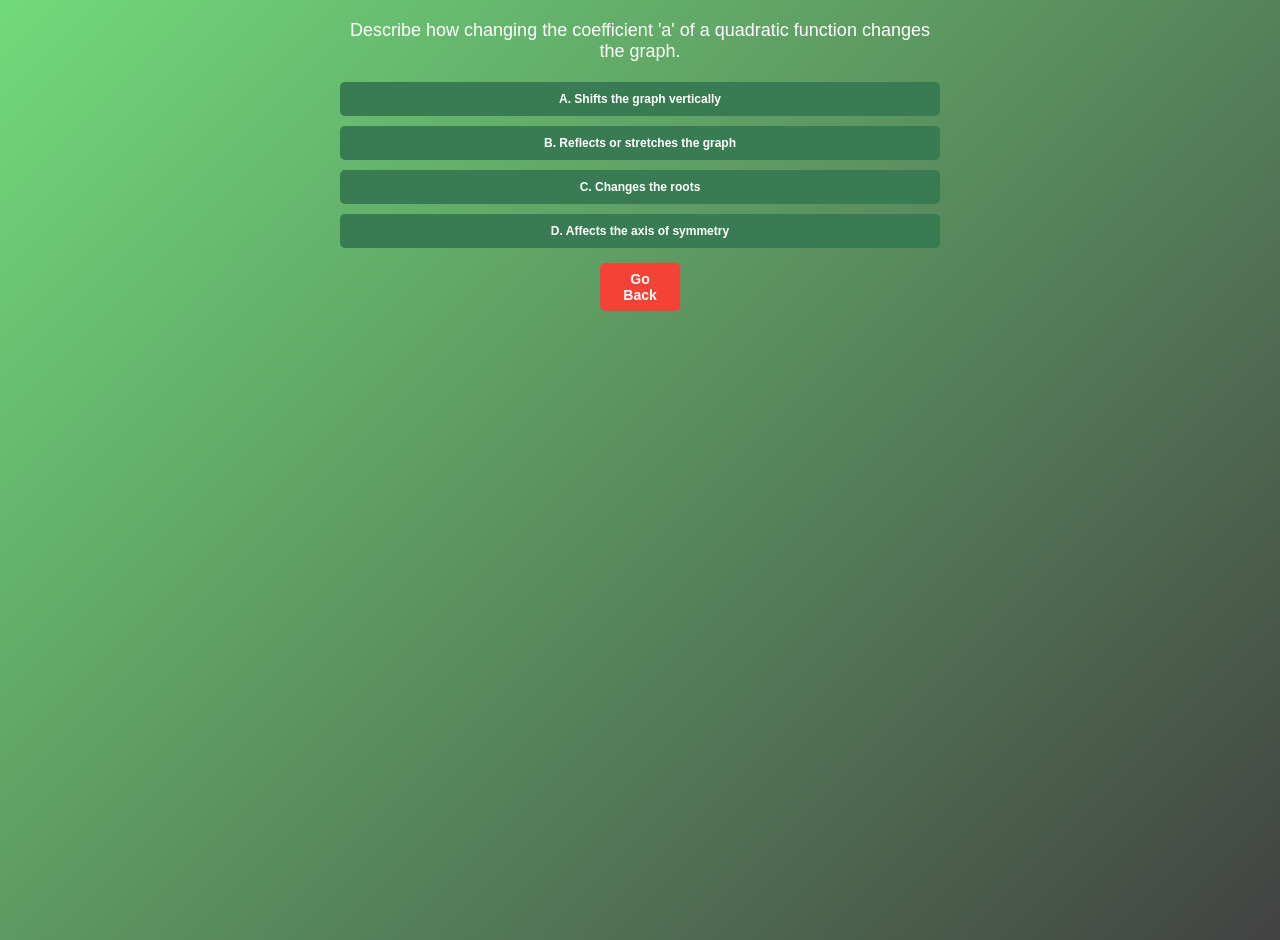
<file: quiz.html>
<!DOCTYPE html>
<html lang="en">
<head>
    <meta charset="UTF-8">
    <meta name="viewport" content="width=device-width, initial-scale=1.0">
    <title>Quiz Page</title>
    <link rel="stylesheet" href="style.css">
    <style>
       
        body {
            font-family: Arial, sans-serif;
            background-color: #f5f5f5;
            text-align: center;
            margin: 0;
            padding: 20px;
        }

        #quizSection {
            max-width: 600px;
            margin: 0 auto;
        }

        .quiz-button {
            color: white;
            border: none;
            padding: 8px 16px;
            font-size: 14px;
            cursor: pointer;
            border-radius: 5px;
            margin: 5px;
            transition: background-color 0.3s ease;
        }

        .quiz-button:hover {
            opacity: 0.9;
        }

        #nextButton {
            background-color: #2196F3;
            width: 80px; 
        }

        #nextButton:hover {
            background-color: #1976D2;
        }

        #backButton {
            background-color: #f44336; 
            width: 80px; 
        }

        #backButton:hover {
            background-color: #e53935;
        }

        #prevButton {
            background-color: #FFC107; 
            width: 80px; 
        }

        #prevButton:hover {
            background-color: #FFA000;
        }

        #seeAnswersButton {
            background-color: #9C27B0; 
            width: 120px; 
        }

        #seeAnswersButton:hover {
            background-color: #8E24AA;
        }

        #question {
            font-size: 18px;
            margin-bottom: 20px;
        }

        .choice-button {
            display: block;
            margin-bottom: 10px;
        }

        #quizResults {
            margin-top: 20px;
        }

        .incorrect {
            color: red;
        }

        .correct {
            color: green;
        }
    </style>
</head>
<body>
    <div id="quizSection">
        <div id="question"></div>
        <div id="options"></div>
        <div id="feedback"></div>
        <button id="prevButton" class="quiz-button" style="display: none;" onclick="previousQuestion()">Previous</button>
        <button id="nextButton" class="quiz-button" style="display: none;" onclick="nextQuestion()">Next</button>
        <button id="seeAnswersButton" class="quiz-button" style="display: none;" onclick="showCorrectAnswers()">See Correct Answers</button>
        <button id="backButton" class="quiz-button" onclick="goBack()">Go Back</button>
    </div>

    <script src="quiz.js"></script>
</body>
</html>
</file>
<file: style.css>
/* Logo styling */


#logo {
    position: fixed;
    top: 20px;
    left: 20px;
    width: 80px;
    height: auto;
    opacity: 0.9;
    z-index: 10;
}

/* Loading Screen */
#loadingContainer {
    position: fixed;
    top: 0;
    left: 0;
    width: 100%;
    height: 100%;
    background-color: #282c34;
    display: flex;
    justify-content: center;
    align-items: center;
    z-index: 1000;
}

#logoContainer {
    display: flex;
    flex-direction: column;
    align-items: center;
}

#loadingLogo {
    width: 200px;
    height: auto;
    margin-bottom: 20px;
}

#progressBar {
    width: 200px;
    height: 10px;
    background-color: #ccc;
    border-radius: 5px;
    overflow: hidden;
    box-shadow: 0 0 10px rgba(0, 0, 0, 0.2);
}

#progress {
    width: 0;
    height: 100%;
    background-color: #71da7a;
    border-radius: 5px;
    transition: width 0.3s ease;
}




#logo {
    position: fixed;
    top: 20px;
    left: 20px;
    width: 80px;
    height: auto;
    opacity: 0.9;
    z-index: 10;
}

#container {
    width: 700px;
    height: 500px; /* Set a fixed height for the simulation container */
    background-color: rgba(30, 30, 30, 0.9);
    border-radius: 20px;
    box-shadow: 0 15px 40px rgba(0, 0, 0, 0.6);
    overflow: auto; /* Enable scrolling for the simulation container */
    margin-left: 190px;
    margin-right: 50px;
    margin-top: 50px; /* Shift the container down by 50px */
    border: 10px solid white;
}


#calcInfo {
    position: fixed;
    bottom: 50px;
    left: 5px;
    background: rgba(0, 0, 0, 0.7);
    color: white;
    font-size: 14px;
    padding: 10px;
    border-radius: 10px;
    z-index: 10;
}

#controls {
    position: absolute;
    top: 20px;
    right: 5px;
    background-color: #2c2c2c;
    padding: 20px;
    border-radius: 10px;
    width: 300px;
    height: 450px; /* Fixed height for controls */
    overflow: auto; /* Enable scrolling for controls */
    display: flex;
    flex-direction: column;
    gap: 10px;
    box-shadow: 0 4px 10px rgba(0, 0, 0, 0.3);
    border: 8px solid #f1f1f1;
}

input[type="range"], button {
    width: 100%;
    padding: 8px;
    border-radius: 5px;
    border: none;
}

button {
    background-color: #397b52;
    color: #ffffff;
    font-weight: bold;
    font-size: 12px;
    cursor: pointer;
    border: none;
    border-radius: 5px;
    padding: 10px;
    transition: background-color 0.3s ease;
}

button:hover {
    background-color: #af8938;
}

#quiz {
    background-color: rgb(14, 89, 14);
    color: white;
    border: none;
    padding: 10px;
    border-radius: 50%;
    width: 60px;
    height: 60px;
    cursor: pointer;
    transition: background-color 0.3s ease;
}

/* Quiz Button Styling */
#quiz {
    background-color: rgb(14, 89, 14);
    color: white;
    border: none;
    padding: 10px;
    border-radius: 50%;
    width: 60px;
    height: 60px;
    cursor: pointer;
    transition: background-color 0.3s ease;
}

#quiz:hover {
    background-color: rgb(21, 104, 21);
}

/* Quiz result section */
#quizResults {
    margin-top: 20px;
    font-size: 1.2em;
    text-align: center;
}

.quiz-button {
    color: white;
    border: none;
    padding: 10px 20px;
    font-size: 14px;
    cursor: pointer;
    border-radius: 5px;
    margin: 5px;
    transition: background-color 0.3s ease;
}

/* Quiz navigation buttons */
#prevButton {
    background-color: #FFC107;
}

#prevButton:hover {
    background-color: #FFA000;
}

#nextButton {
    background-color: #2196F3;
}

#nextButton:hover {
    background-color: #1976D2;
}

#backButton {
    background-color: #f44336;
}

#backButton:hover {
    background-color: #e53935;
}


body {
    margin: 0;
    padding: 0;
    background: linear-gradient(135deg, #71da7a, #424242);
    color: #ffffff;
    font-family: 'Arial', sans-serif';
    display: flex;
    justify-content: flex-start;
    align-items: center;
    height: 100vh;
    overflow: hidden;
    position: relative;
}
</file>
